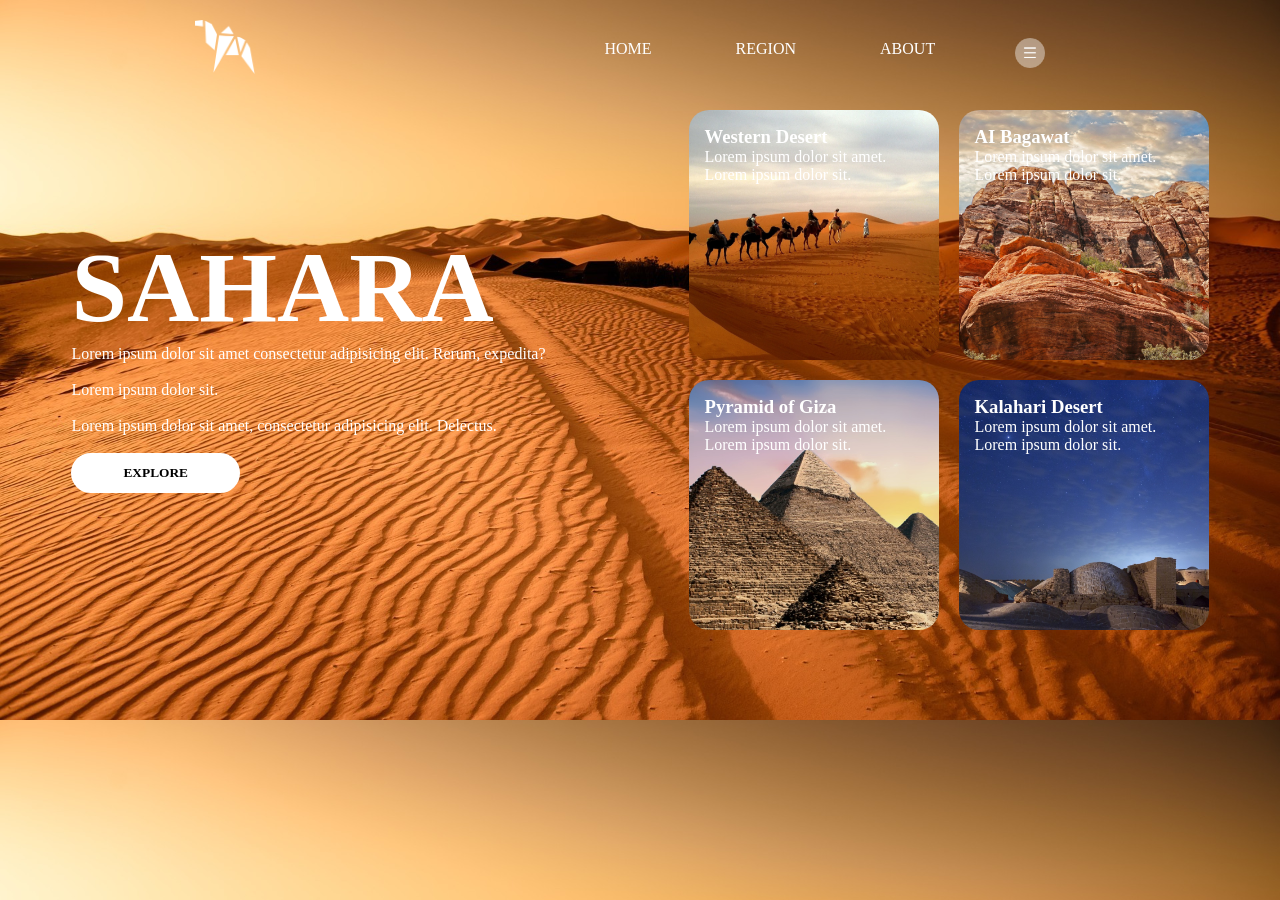
<file: index.html>
<!DOCTYPE html>
<html lang="en">
<head>
    <meta charset="UTF-8">
    <meta name="viewport" content="width=device-width, initial-scale=1.0">
    <title>Document</title>
    <link rel="stylesheet" href="./style.css">
</head>
<body>
    <header>
        <div class="container1">
            <div class="logo">
                <img src="./logo.png" alt="" width="60px">
            </div>
             <div class="navbar">
                <div class="navbar-menu">
                    <ul>
                        <li>HOME</li>
                        <li>REGION</li>
                        <li>ABOUT</li>
                    </ul>
                </div>
                <div class="navbar-icon">
                    <img src="./menu.png" alt="" width="30px">
                </div>
            </div>
        </div>
    </header>
    <section>
        <div class="container2">
            <div class="left-container">
                
                <p class="sahara">SAHARA</p>
                <p>Lorem ipsum dolor sit amet consectetur adipisicing elit. Rerum, expedita?<br><br>
                Lorem ipsum dolor sit.<br><br>
                Lorem ipsum dolor sit amet, consectetur adipisicing elit. Delectus.<br><br></p>
                <button style="background-color: white; padding: 10px 50px ; border-radius: 30px; font-weight: bold; border:solid  2px white">EXPLORE</button>
                 <br><br>   
            </div>
            <div class="right-container">
                <div class="box box1">
                    <h3>Western Desert </h3>
                    <p>Lorem ipsum dolor sit amet.</p>
                    <p>Lorem ipsum dolor sit.</p>
                </div>
                <div class="box box2">
                    <h3>AI Bagawat</h3>
                    <p>Lorem ipsum dolor sit amet.</p>
                    <p>Lorem ipsum dolor sit.</p>

                </div>
                <div class="box box3">
                    <h3>Pyramid of Giza</h3>
                    <p>Lorem ipsum dolor sit amet.</p>
                    <p>Lorem ipsum dolor sit.</p>
                </div>
                <div class="box box4">
                    <h3>Kalahari Desert</h3>
                    <p>Lorem ipsum dolor sit amet.</p>
                    <p>Lorem ipsum dolor sit.</p>
                </div>
            </div>
        </div>
    </section>
</body>
</html>
</file>
<file: style.css>
*{
    margin: 0;
    padding: 0;
    font-family: 'Merriweather',serif;
}

body{
    background-image: url(./shara\ desert.jpg);
    background-size: cover;
    color: white;
}

.container1{
    display: flex;
    justify-content: space-around;
    margin: 20px 40px;
    }

.navbar{
    display: flex;
}

.navbar ul li{
    list-style: none;
    display: inline-block;
    margin: 20px 40px;
    
}

.navbar-icon{
    margin: 18px 40px;
    cursor: pointer;
    
}

.container2{
    display: flex;
    justify-content: space-around;
}

.left-container{
    /* align-items: center; */
    /* ali */
    /* justify-content: center; */
    margin-top: auto;
    margin-bottom: auto;
    
}
.right-container{
    display: grid;
    grid-template-columns: 250px 250px;
    gap:20px
}

.box{
    height: 250px;
    width: 250px;
    border-radius: 20px;
    background-size: cover;
    box-sizing:border-box;
    padding:16px;
    cursor: pointer;
}

.box:hover{
    transform: translateY(-10px);
}
.sahara{
    font-size: 100px; 
    font-weight: bold;
}

.box1{
 
    background-image: url(./pic-1.png);
}

.box2{
 
    background-image: url(./pic-2.png);
}

.box3{
    background-image: url(./pic-3.png);
}
 .box4{
    background-image: url(./pic-4.png);
 }

/* tablet view */
@media screen  and (min-width:500px) and (max-width:900px) {
        .container2{
        flex-direction: column;
    }
    
    body{
        background-size:auto;
        background-repeat: repeat;
    }
    .sahara{
        font-size: 36px;
    }
        .right-container{
            display: grid;
            grid-template-columns: 600px;
            gap:20px;
            margin-left: auto;
            margin-right: auto;
        }

        .box{
            height: 250px;
            width: 506px;
            border-radius: 20px;
            /* background-size: cover; */
            box-sizing:border-box;
            padding:16px;
            cursor: pointer;
        }
    
 }

 /* @media screen and (500px<= width <= 900px) {
    .container2{
        flex-direction: column;
    }
 } */
 @media screen and (min-width: 250px) and (max-width: 500px) {
     /* mobile view */
     .navbar ul li{
        display: flex;
        flex-direction: column;
        /* display: inline-block; */
        /* margin: 20px 40px; */
        margin: 2px 20px 2px 30px;
        
    }

    .navbar-icon{
      margin: 0px;
    }
    ul{
        padding-inline-start: 0px;
    }

    .sahara{
        font-size: 36px;
    }
    .container2{
        flex-direction: column;
    }

    .right-container{
          display: grid;
          grid-template-columns: 250px;
          gap:20px;
          margin-left: auto;
          margin-right: auto;
        }


    .box{
            height: 250px;
            width: 250px;
            border-radius: 20px;
            /* background-size: cover; */
            box-sizing:border-box;
            padding:16px;
            cursor: pointer;
        }

}
</file>
